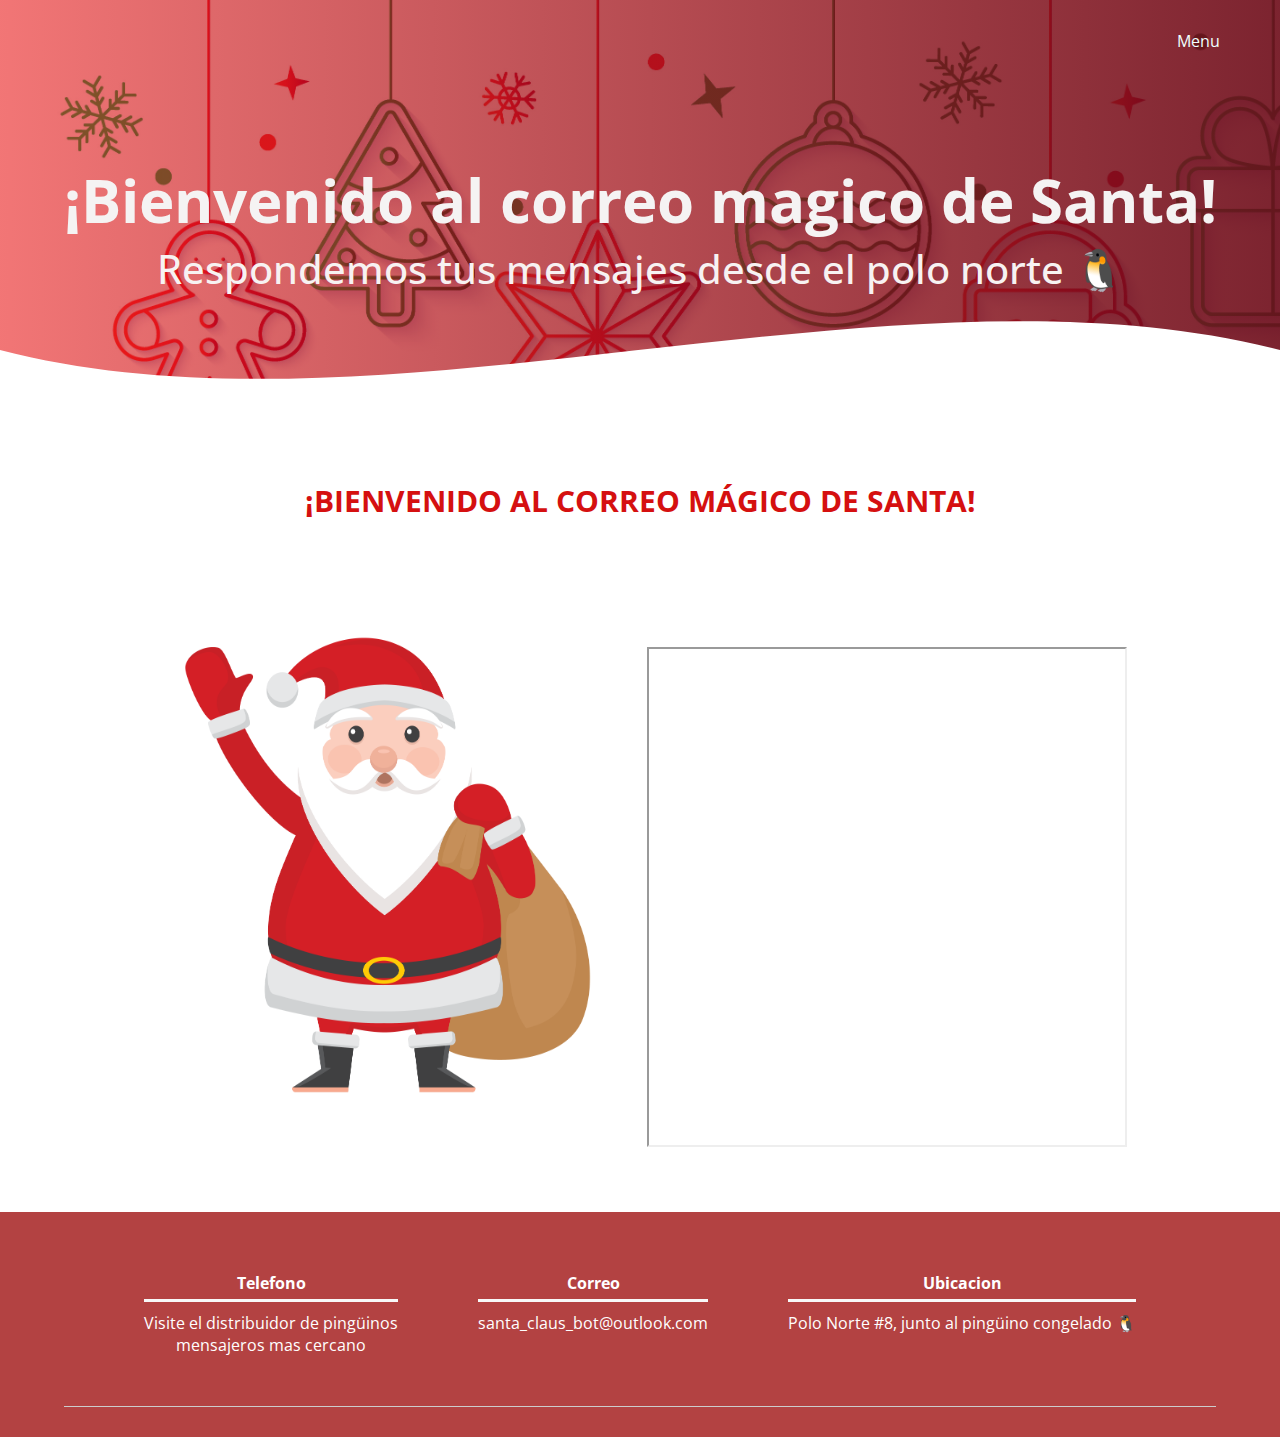
<file: botchat.html>
<!DOCTYPE html>
<html lang="es">

<head>
    <meta charset="UTF-8">
    <meta http-equiv="X-UA-Compatible" content="IE=edge">
    <meta name="viewport" content="width=device-width, initial-scale=1.0">
    <title>MagicMail</title>
    <link rel="shortcut icon" href="img/sobre.png" type="image/x-icon">
    <link rel="stylesheet" href="css/style.css">
    
    <link href="https://fonts.googleapis.com/css2?family=Open+Sans:wght@300&display=swap" rel="stylesheet">
</head>

<body>
    <main>
        <header>
            <!-- Menu-->
            <nav>
                <a href="index.html#nosotros"><b>Menu</b></a>
            </nav>
            <!--Seccion inicial - Banner-->
            <section class="textos-header">
                <h1>¡Bienvenido al correo magico de Santa!</h1>
                <h2>Respondemos tus mensajes desde el polo norte 🐧 </h2>
            </section>
            <!--Transicion en forma de ola-->
            <div class="wave" style="height: 150px; overflow: hidden;"><svg viewBox="0 0 500 150" preserveAspectRatio="none"
                    style="height: 100%; width: 100%;">
                    <path d="M0.00,49.99 C150.00,150.00 349.20,-49.99 500.00,49.99 L500.00,150.00 L0.00,150.00 Z"
                        style="stroke: none; fill: rgb(255, 255, 255) ;"></path>
                </svg></div>
        </header>
        <section class="contenedor sobre-nosotros" id="nosotros">
            <h2 class="titulo">¡BIENVENIDO AL CORREO MÁGICO DE SANTA!</h2>
            <div class="contenedor-sobre-nosotros" >
                <img src="img/papa.png" alt="" class="imagen-about-us">
                <div class="contenido-textos">
                <br>
                <br>
                <br>
                   
                    <iframe src='https://webchat.botframework.com/embed/santabot-prueba-botNOBORRAR?s=AMvdYRZfw0Y.CmwBltOHwJm_F8METnqVFW54iRQwemYtFzvZs03W2rA'  style='min-width: 400px; width: 100%; min-height: 500px;'></iframe>
                </div>
            </div>
        </section>

        <section class="portafolio" id="santa">
        </section>
    </main>
    <!--Inicia pie de pagina-->
    <footer>
        <div class="contenedor-footer">
            <div class="content-foo">
                <h4>Telefono</h4>
                <p>Visite el distribuidor de pingüinos</p>
                <p>mensajeros mas cercano</p>
            </div>
            <div class="content-foo">
                <h4>Correo</h4>
                <p>santa_claus_bot@outlook.com</p>
            </div>
            <div class="content-foo">
                <h4>Ubicacion</h4>
                <p>Polo Norte #8, junto al pingüino congelado 🐧</p>
            </div>
        </div>
        
    </footer>
</body>

</html>
</file>
<file: css/style.css>
*{
    margin:0;
    padding:0;
    box-sizing: border-box;
}

body{
    font-family: 'open sans';
    background-image: url('https://i.ibb.co/QXbNfxr/fondo-esferas-V2.png');
    background-size: cover;
    
}



.bg{
    width: 90%;
}


.contenedor{
    padding: 60px 0;
    width: 90%;
    max-width: 1000px;
    margin: auto;
    overflow: hidden;
}

.titulo{
    color: rgb(213, 16, 16);
    font-size: 30px;
    text-align: center;
    margin-bottom: 60px;
}
/* Header */
/* Editamos la cabezera con trnaparencia*/
header{
    width: 100%;
    height: 450px;
    background: #11998e;  /* fallback for old browsers */
background: -webkit-linear-gradient(to right, hsla(0, 93%, 47%, 0.557), hsla(352, 80%, 24%, 0.884)), url(../img/20942639.jpg);
background: linear-gradient(to right, hsla(0, 93%, 47%, 0.557), hsla(352, 80%, 24%, 0.904)), url(../img/20942639.jpg); /* W3C, IE 10+/ Edge, Firefox 16+, Chrome 26+, Opera 12+, Safari 7+ */
background-size: cover;
background-attachment: fixed;
position: relative;
}
/*Editamos la ola que esta sobre la imagen de la cabezera*/
.wave{
    position: absolute;
    bottom: 0;
    width: 100%;
}
/*Damos formato a los textos del header*/
header .textos-header{
  display: flex;
  height: 350px;
  width: 100%;
  align-items: center;
  justify-content: center;
   flex-direction: column;
   text-align: center;
}
/* tamaño logo magic mail*/
.textos-header img{
  max-width:35%;
  max-height:35%;
}

.textos-header h1{
   font-size: 60px;
   color: rgb(245, 243, 243);
   text-shadow: rgb(85, 84, 84);


}
.textos-header h2{
    font-size: 40px;
    font-weight: 500;
    color: rgb(247, 242, 242);
 }

/*barra de navegacion*/
/*color, posicion, etc..*/
nav{
 text-align: right;
 padding: 30px 50px 0 0;   
}
nav > a{
    color: azure;
    font-weight: 300;
    text-decoration: none;
    margin-right: 10px;  
}
/*cuando el raton pase por el elemnto a*/
nav > a:hover{
    text-decoration: underline;  
}

/*Sobre nosotros*/
main .sobre-nosotros{
    padding: 5px 0 60px 0;
    
}

main .sobre-nosotros{
    padding: 30px 0 60px 0;
}
.contenedor-sobre-nosotros{
    display: flex;
    justify-content: space-evenly;
}

.imagen-about-us{
    width: 48%;
}

.sobre-nosotros .contenido-textos{
    width: 48%;
}

.contenido-textos h3{
    margin-bottom: 15px;
}

.contenido-textos h3 span{
    background: #b80101;
    color: #fff;
    border-radius: 50%;
    display: inline-block;
    text-align: center;
    width: 30px;
    height: 30px;
    padding: 2px;
    box-shadow: 0 0 6px 0 rgba(0, 0, 0, .5);
    margin-right: 5px;
}

.contenido-textos p{
    padding: 0px 0px 30px 15px;
    font-weight: 300;
    text-align: justify;
}
/*Tarjetas de seleccion de mensajeria*/

.portafolio{
    background: #f7f4f482;
}
.galeria-port{
 display: flex;
 justify-content: space-evenly;
 flex-wrap: wrap;   
}
.imagen-port{
    width: 40%;
    margin-bottom: 20px;
    overflow: hidden;
    position: relative;
    cursor: pointer;
    box-shadow: 0 0 6px rgba(0, 0, 0, .5);
}
.imagen-port > img{
    width: 100%;
    height: 100%;
    object-fit: cover;
    display: block;
}
.imagen-port > h3{
    text-align: center;

}

/*Transparencia del icono de que aparece sobre la imagen y transiciones*/

.hover-galeria{
    position: absolute;
    width: 100%;
    height: 100%;
    top: 0;
    transform: scale(0);
    background: hsla(350, 100%, 51%, 0.612);
    transition: transform .5s;
    display: flex;
    justify-content: center;
    align-items: center;
    flex-direction: column;
}
.hover-galeria img{
    width: 50px;
}
.hover-galeria a{
    color: #fFf;
}
.imagen-port:hover .hover-galeria{
    transform: scale(1);
}


 /*Footer pie de pagina o si o si*/
 footer{
    background: #9f1212cb;
    padding: 60px 0 30px 0;
    margin: auto;
    overflow: hidden;
}

.contenedor-footer{
    display: flex;
    width: 90%;
    justify-content: space-evenly;
    margin: auto;
    padding-bottom: 50px;
    border-bottom: 1px solid #ccc;
}

.content-foo{
    text-align: center;
}

.content-foo h4{
    color: #fff;
    border-bottom: 3px solid #f8f8f8;
    padding-bottom: 5px;
    margin-bottom: 10px;
}

.content-foo p{
    color: rgb(255, 254, 254);
}

.titulo-final{
    text-align: center;
    font-size: 17px;
    margin: 10px 0 0 0;
    color: #fff;
}

/*Se hace el responsive apartir de los 900px*/
@media screen and (max-width:900px){
    header{
      background-position: center;  
    }
    .contenedor-sobre-nosotros{
        flex-direction: column;
        justify-content: center;
        align-items: center;
    }
    .sobre-nosotros .contenido-textos{
        width: 90%;
    }
    .imagen-about-us{
       width: 90%; 
    }

 
    .imagen-port{
    width: 44%;
    }

    /*La parte que podemos omitir xd*/
    .cards{
        flex-direction: column;
        justify-content: center;
        align-items: center;
    }

    .cards .card{
        width: 90%;
    }
    .cards .card:first-child{
        margin-bottom: 30px;
    }
     
   
   
    /*damos un margen diferente a las dos primeras opcines*/
    .servicio-ind:nth-child(1), .servicio-ind:nth-child(2){
        margin-bottom: 60px;
    }
    .servicio-ind img{
        width: 90%;
    }

    /*Responsive en caso de que se vea en menos de 200px*/

    @media screen and (max-width:500px){
       nav{
           text-align: center;
           padding: 30px 0 0 0;
       } 
       nav > a{
           margin-right: 5px;
       }
       .textos-header h1{
           font-size: 25px;
       }

       .textos-header h2{
           font-size: 10 px;
       }

       
       .imagen-about-us{
           margin-bottom: 60px;
           width: 99%;
       }
       .sobre-nosotros .contenido-textos{
           width: 95%;
       }

      
       .imagen-port{
           width: 99%;
       }

       /*la parte que podiamos vamos a omitir xd*/
       .cards .card{
          height: 450px;
          display: flex;
          flex-direction: column;
         align-items: centers;
       }
       .cards .card img{
           width: 90px;
           height: 90px;
       }
    }

    /*footer*/
    .contenedor-footer{
       flex-direction: column;
       border: none;
    }

    .content-foo{
        margin-bottom: 20px;
        text-align: center;
    }
    .content-foo h4{
        border: none;
    }
    .content-foo p{
        color: #ccc;
        border: 1px solid #fff;
        padding-bottom: 20px;
    }
    .titulo-final{
        font-size: 15px;
    }
}
</file>
